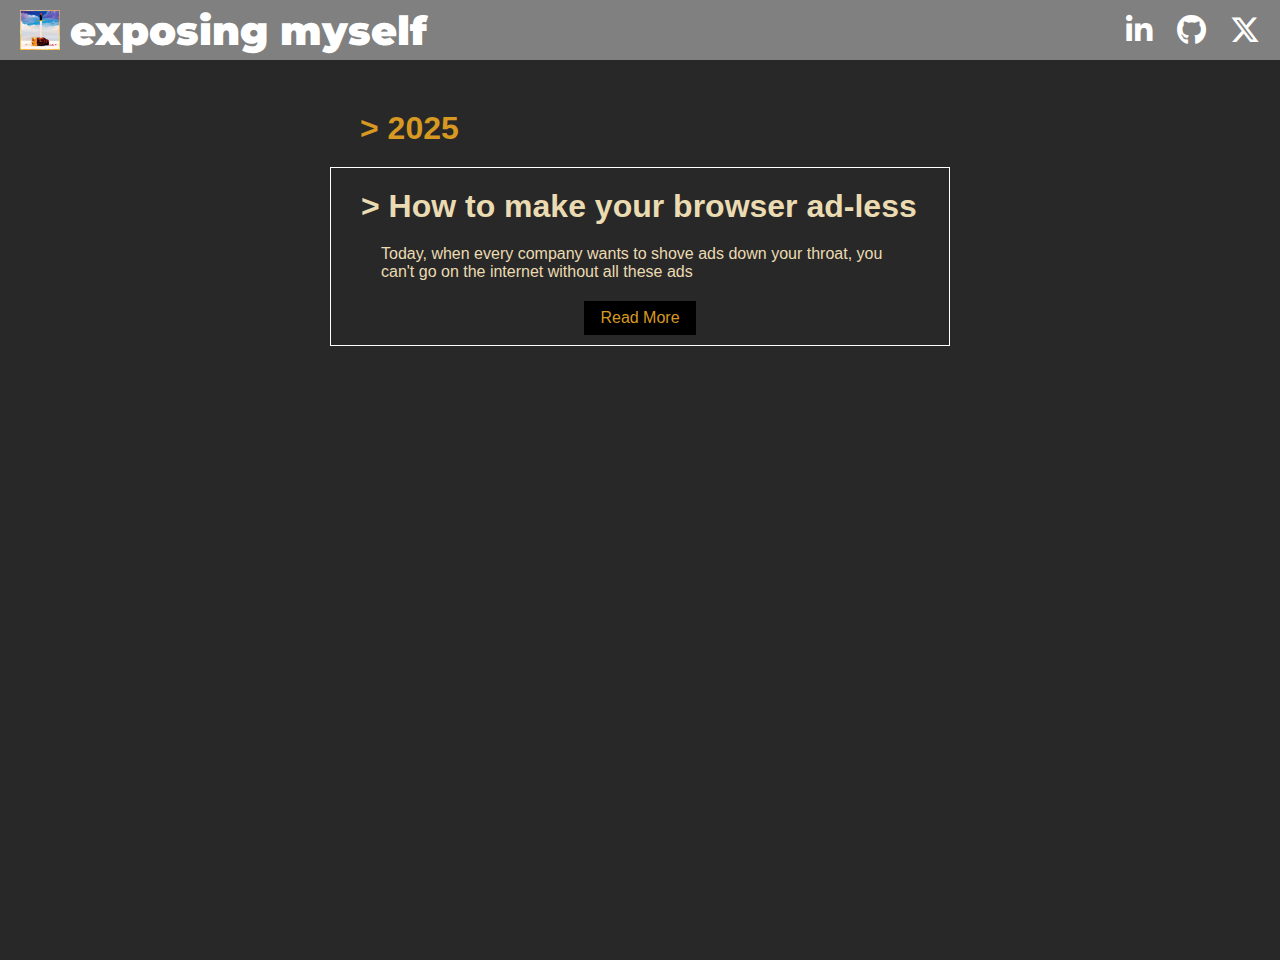
<file: index.html>
<!DOCTYPE html>
<html lang="en">
<head>
    <meta charset="UTF-8">
    <meta name="viewport" content="width=device-width, initial-scale=1.0">
    <link rel="icon" type="image/png" href="img/ye.jpg">

    <link rel="stylesheet" href="style.css">
    <link rel="stylesheet" href="https://cdnjs.cloudflare.com/ajax/libs/font-awesome/6.7.1/css/all.min.css">
    <title>exposing myself</title>
</head>
<body>
    <header class="main-header">
        <img src="./img/ye.jpg" alt="">
        <h2>exposing myself</h2>
        <div class="icons">
        <a href="https://www.linkedin.com/in/ye-yash/" target="_blank"><i class="fa-brands fa-linkedin-in"></i></a>
        <a href="https://github.com/kid-ye" target="_blank"><i class="fa-brands fa-github"></i></a>
        <a href="https://x.com/KidyeYash" target="_blank"><i class="fa-brands fa-x-twitter"></i></a>
    </div>
    </header>
    
    <div class="content">
        <div class="text">
            <div class="year">
                <h1>> 2025</h1>
            </div>
            <div class="blog">
                <h1>> How to make your browser ad-less</h1>
                <p>Today, when every company wants to shove ads down your throat, you can't go on the internet without all these ads </p>
                <a href="first_blog.html" class="btn">Read More</a>
            </div>
        </div>
    </div>
</body>
</html>
</file>
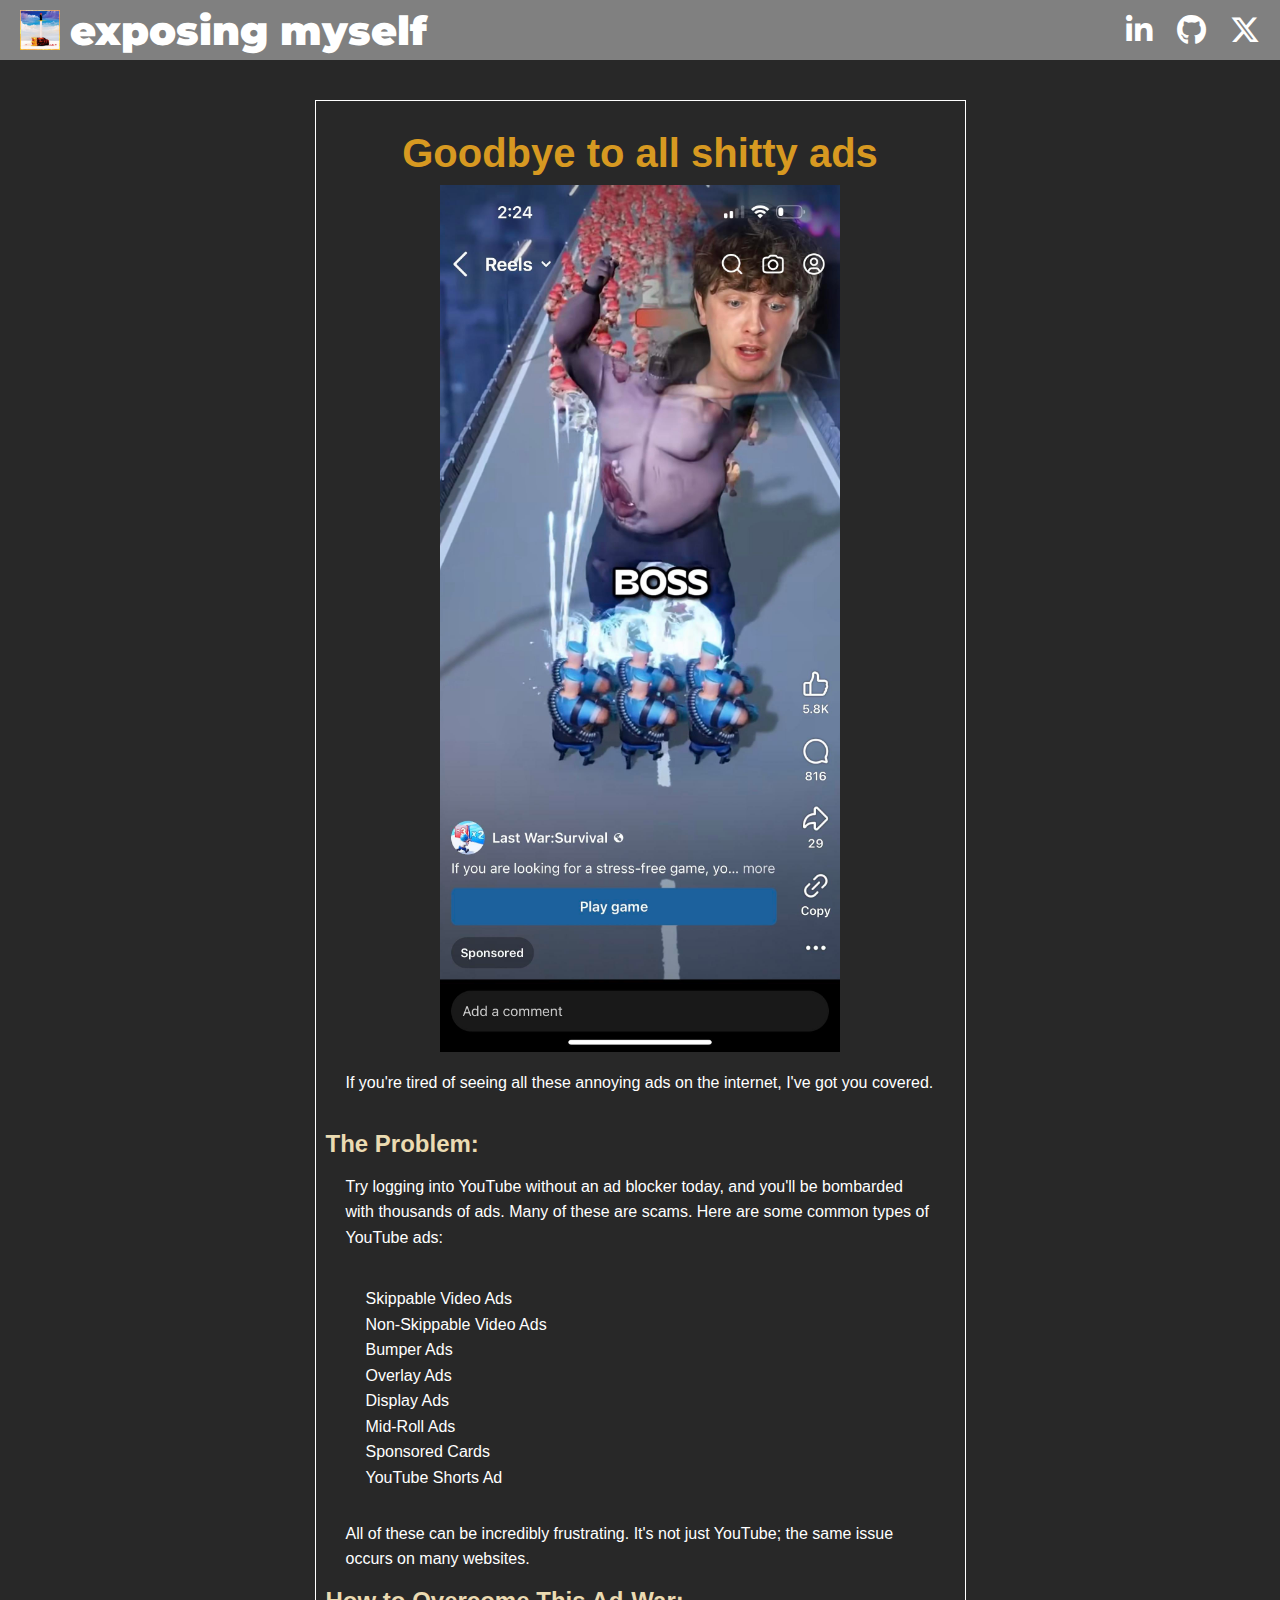
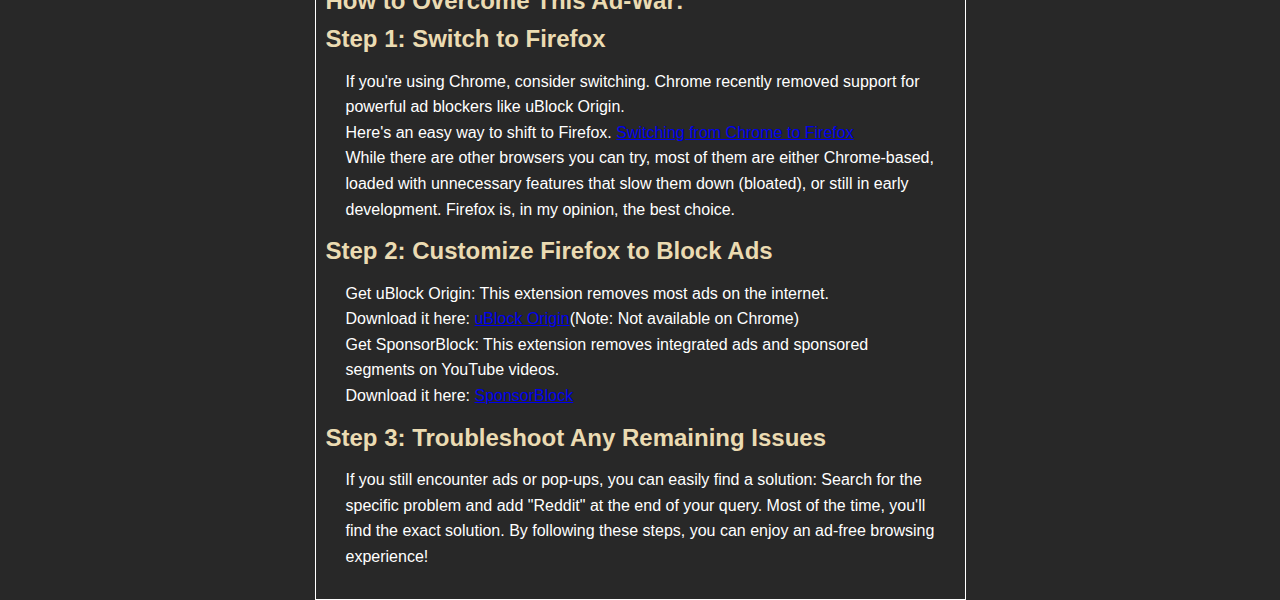
<file: first_blog.html>
<!DOCTYPE html>
<html lang="en">
<head>
    <meta charset="UTF-8">
    <meta name="viewport" content="width=device-width, initial-scale=1.0">
    <link rel="icon" type="image/png" href="img/ye.jpg">

    <link rel="stylesheet" href="style.css">
    <link rel="stylesheet" href="https://cdnjs.cloudflare.com/ajax/libs/font-awesome/6.7.1/css/all.min.css">
</head>
<body id ="blog">
    <header class="main-header">
        <img src="./img/ye.jpg" alt="">
        <h2>exposing myself</h2>
        <div class="icons">
        <a href="https://www.linkedin.com/in/ye-yash/" target="_blank"><i class="fa-brands fa-linkedin-in"></i></a>
        <a href="https://github.com/kid-ye" target="_blank"><i class="fa-brands fa-github"></i></a>
        <a href="https://x.com/KidyeYash" target="_blank"><i class="fa-brands fa-x-twitter"></i></a>
    </div>
    </header>
    
    <div class="container">
        <div class="shit"></div>
        <div class="text-area">
            <h1>Goodbye to all shitty ads</h1>
            <img src="./img/shitty-ads-2.webp" alt="">
                <p>If you're tired of seeing all these annoying ads on the internet, I've got you covered.</p>
                <p>
                <h2>The Problem:</h2>
                <p>Try logging into YouTube without an ad blocker today, and you'll be bombarded with thousands of ads. Many of these are scams. Here are some common types of YouTube ads:</p>
                <br>
                <ul>
                Skippable Video Ads
                <br>
                Non-Skippable Video Ads
                <br>
                Bumper Ads
                <br>
                Overlay Ads
                <br>
                Display Ads
                <br>
                Mid-Roll Ads
                <br>
                Sponsored Cards
                <br>
                YouTube Shorts Ad
                </ul>
                </p>
                <p>All of these can be incredibly frustrating. It's not just YouTube; the same issue occurs on many websites.</p>
                <h2>How to Overcome This Ad-War:</h2>
                <h2>Step 1: Switch to Firefox</h2>
                <p>If you're using Chrome, consider switching. Chrome recently removed support for powerful ad blockers like uBlock Origin. <br>
                    Here's an easy way to shift to Firefox.  <a href="https://support.mozilla.org/en-US/kb/switching-chrome-firefox">Switching from Chrome to Firefox</a>
                    <br>
                    While there are other browsers you can try, most of them are either Chrome-based, loaded with unnecessary features that slow them down (bloated), or still in early development. Firefox is, in my opinion, the best choice.</p>
                <h2>Step 2: Customize Firefox to Block Ads</h2>
                <p>Get uBlock Origin: This extension removes most ads on the internet. <br>
                    Download it here: <a href="https://ublockorigin.com/">uBlock Origin</a>(Note: Not available on Chrome)
                    <br>
                    Get SponsorBlock: This extension removes integrated ads and sponsored segments on YouTube videos. <br>Download it here: <a href="https://sponsor.ajay.app/">SponsorBlock</a></p>
                    <h2>Step 3: Troubleshoot Any Remaining Issues</h2>
                <p>If you still encounter ads or pop-ups, you can easily find a solution:

                    Search for the specific problem and add "Reddit" at the end of your query. Most of the time, you'll find the exact solution.
    
                    By following these steps, you can enjoy an ad-free browsing experience!</p>
        </div>
        <div class="shit"></div>
    </div>
</body>
</html>
</file>
<file: style.css>
@import url('https://fonts.googleapis.com/css2?family=Lato:ital,wght@0,100;0,300;0,400;0,700;0,900;1,100;1,300;1,400;1,700;1,900&family=Montserrat:ital,wght@0,100..900;1,100..900&family=Staatliches&display=swap');

/* a{
  text-decoration: none;
  z-index: 1;
} */
/* h,h1,h2{
  color: rgb(215,153,33); 
} */
*{
    padding: 0;
    margin: 0;
    box-sizing: border-box;
    /* overflow: hidden; */
}
body{
  background: #282828;
  color: white;
  font-family: Arial, Helvetica, sans-serif;
}
/* ::selection {
  background-color: black;
  color: pink;
} */
.main-header{
  display: flex;
  align-items: center;
  justify-content: space-between;
  background:grey;
  color: white;
  width: 100%;
  height: 60px;
  position:relative;
  top: 0;
  padding: 0 20px;
}
.main-header h2{
  font-family: "Montserrat", sans-serif;
  font-optical-sizing: auto;
  font-weight: 900;
  font-size: 40px;
  font-style: italic;
  font-style: oblique 0deg;
  margin-left: 50px;
}

.main-header img{
  width: 40px;
  height: auto;
  /* margin-right: 50px; */
  position: absolute;
}
.main-header .icons i{
  font-size: 30px;
  margin-left: 20px;
  color:white;
}
.main-header .icons i:hover{
  color: pink;
}

.content{
  display: flex;
  /* grid-template-columns: 1fr 4fr 1fr; */
  /* color: black; */
  text-align: center;
  justify-content: center;
  width: 100%;
  height: 100vh;
  padding: 20px 20px;
  color: rgb(215,153,33); 
}

.content .text{
  color: white;
  /* grid-column: 2; */
  padding: 10px;
  display: flex;
  flex-direction: column;
  justify-content: flex-start;
  align-items: flex-start;
  width: 50vw;
  height: auto;
  /* border: 1px white solid; */
  color: #ebdbb2; 
}

.content .text .year h1{
  color: white;
  align-items: flex-start;
  justify-content: flex-start;
  margin: 0;
  padding: 20px 30px;
  color: rgb(215,153,33); 
}
.content .text .blog {
  /* display: flex; */
  /* flex-direction: column; */
  /* justify-content: flex-start; */
  border: 0.5px white groove;
  padding: 10px 0;
  /* width: auto; */
  display: block;
}
.content .text .blog p {
  /* margin: 0;
  padding: 0; */
  text-align: left;
  padding: 10px 50px;
  margin-bottom: 10px;
}
.content .text .blog h1{
  text-align: left;
  padding: 10px 30px;
}
.btn{
  display: inline-block;
  padding: 0.5rem 1rem;
  /* border: none; */
  /* cursor: pointer; */
  background:black;
  color: rgb(215,153,33);
  text-decoration: none;
}


/* blog-one */

.container{
  display: flex;
    flex-direction: row; /* Ensures horizontal layout */
    justify-content: space-between; /* Adds spacing between children */
    align-items: flex-start; /* Aligns items properly */
  width: 100%;
  height: auto;
  /* flex-direction: column; */
}

.shit{
  flex: 1;
  width: 15%;
}

.text-area{
  margin-top: 40px;
  flex: 2;
  flex-direction: column;
  width: 70%;
  border: 0.5px white groove;
  text-align: center;
  padding: 20px 10px;
  word-wrap: break-word;
  line-height: 1.6; /* Improves text readability */
}
.text-area h1{
  color: rgb(215,153,33); 
  text-align: center;
  font-size: 40px;
}
.text-area img{
  width: 400px;
  height: auto;
  display: inline-block;
}
.text-area p{
  text-align: left;
  padding: 10px 20px;
  
}
.text-area h2{
  color: #ebdbb2; 
  text-align: left;
}
.text-area ul{
  /* color: #ebdbb2;  */
  text-align: left;
  padding: 0px 40px;
  /* margin-bottom: 10px; */
}
</file>
